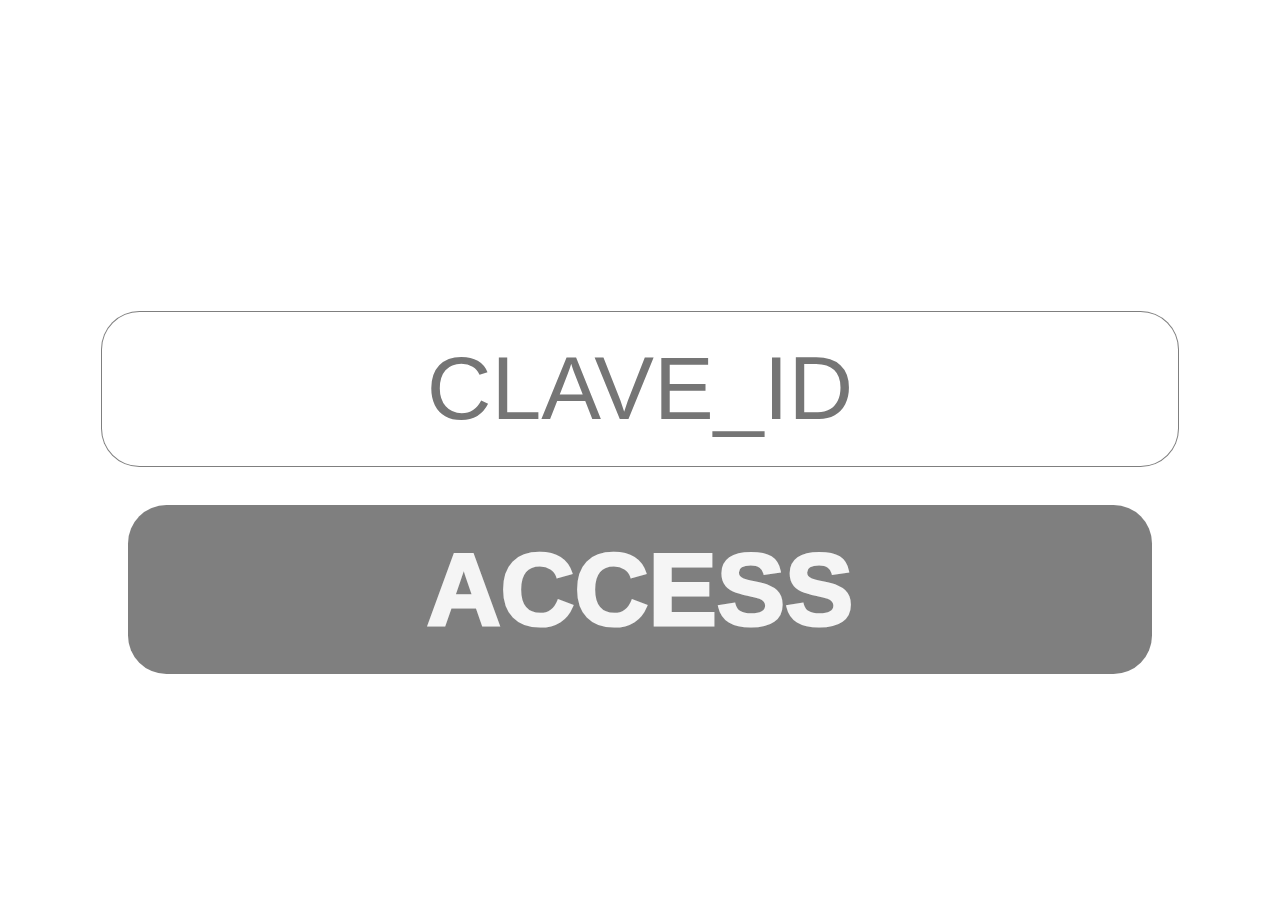
<file: index.html>
<!DOCTYPE html>
<html lang="en">

<head>
    <meta charset="UTF-8">
    <meta http-equiv="X-UA-Compatible" content="IE=edge">
    <meta name="viewport" content="width=device-width, initial-scale=1.0">
    <link rel="stylesheet" href="style_L.css">
    <title>Login</title>
</head>

<body>
    <!-- <div> -->
    <p id="alert">Usuario no registrado.</p>
    <input id="code" type="text" oninput="rdy_btn()" placeholder="CLAVE_ID">
    <button id="btn_acces" onclick="access()" type="button" disabled>ACCESS</button>
    <!-- </div> -->
</body>
<script>
    function rdy_btn() {
        let mycode = document.getElementById("code").value;
        if (mycode.length == 16) {
            var btn = document.getElementById("btn_acces");
            btn.removeAttribute('disabled');
            btn.style.backgroundColor = "#00a7e1";
        } else {
            var btn = document.getElementById("btn_acces");
            btn.disabled = true;
            btn.style.backgroundColor = "rgba(0,0,0,0.5)";
        }
    }

    async function access() {
        let id = document.getElementById("code").value;
        let resp = await check(id);
        if (resp == -1) {
            document.getElementById("alert").style.opacity = "1";
            setTimeout(() => {
                document.getElementById("alert").style.opacity = "0";
            }, 1000);
        }
    }

    async function check(myid) {
        try {
            const respuesta = await fetch("https://databasejson-1.herokuapp.com/?user="+myid);
            console.log(respuesta);
            if (respuesta.status === 200) {
                let datos = await respuesta.json();
                console.log(datos);
                window.location.href = "/game.html?user=" + myid
                                        +"&credito=" + datos.credito
                                        +"&premio=" + datos.premio
                                        +"&bonus=" + datos.bonus
                                        +"&hbonus=" + datos.h_bonus
                                        +"&hdone=" + JSON.stringify(datos.h_done);
            } else {
                console.log("Hubo un error con el usuario");
                return -1;
            }
        } catch (error) {
            console.log(error);
            return -1;
        }
        return -1;
    };
    // document.getElementById("alert").style.opacity = "0";
    // document.getElementById("body").classList.remove("preload");
</script>

</html>
</file>
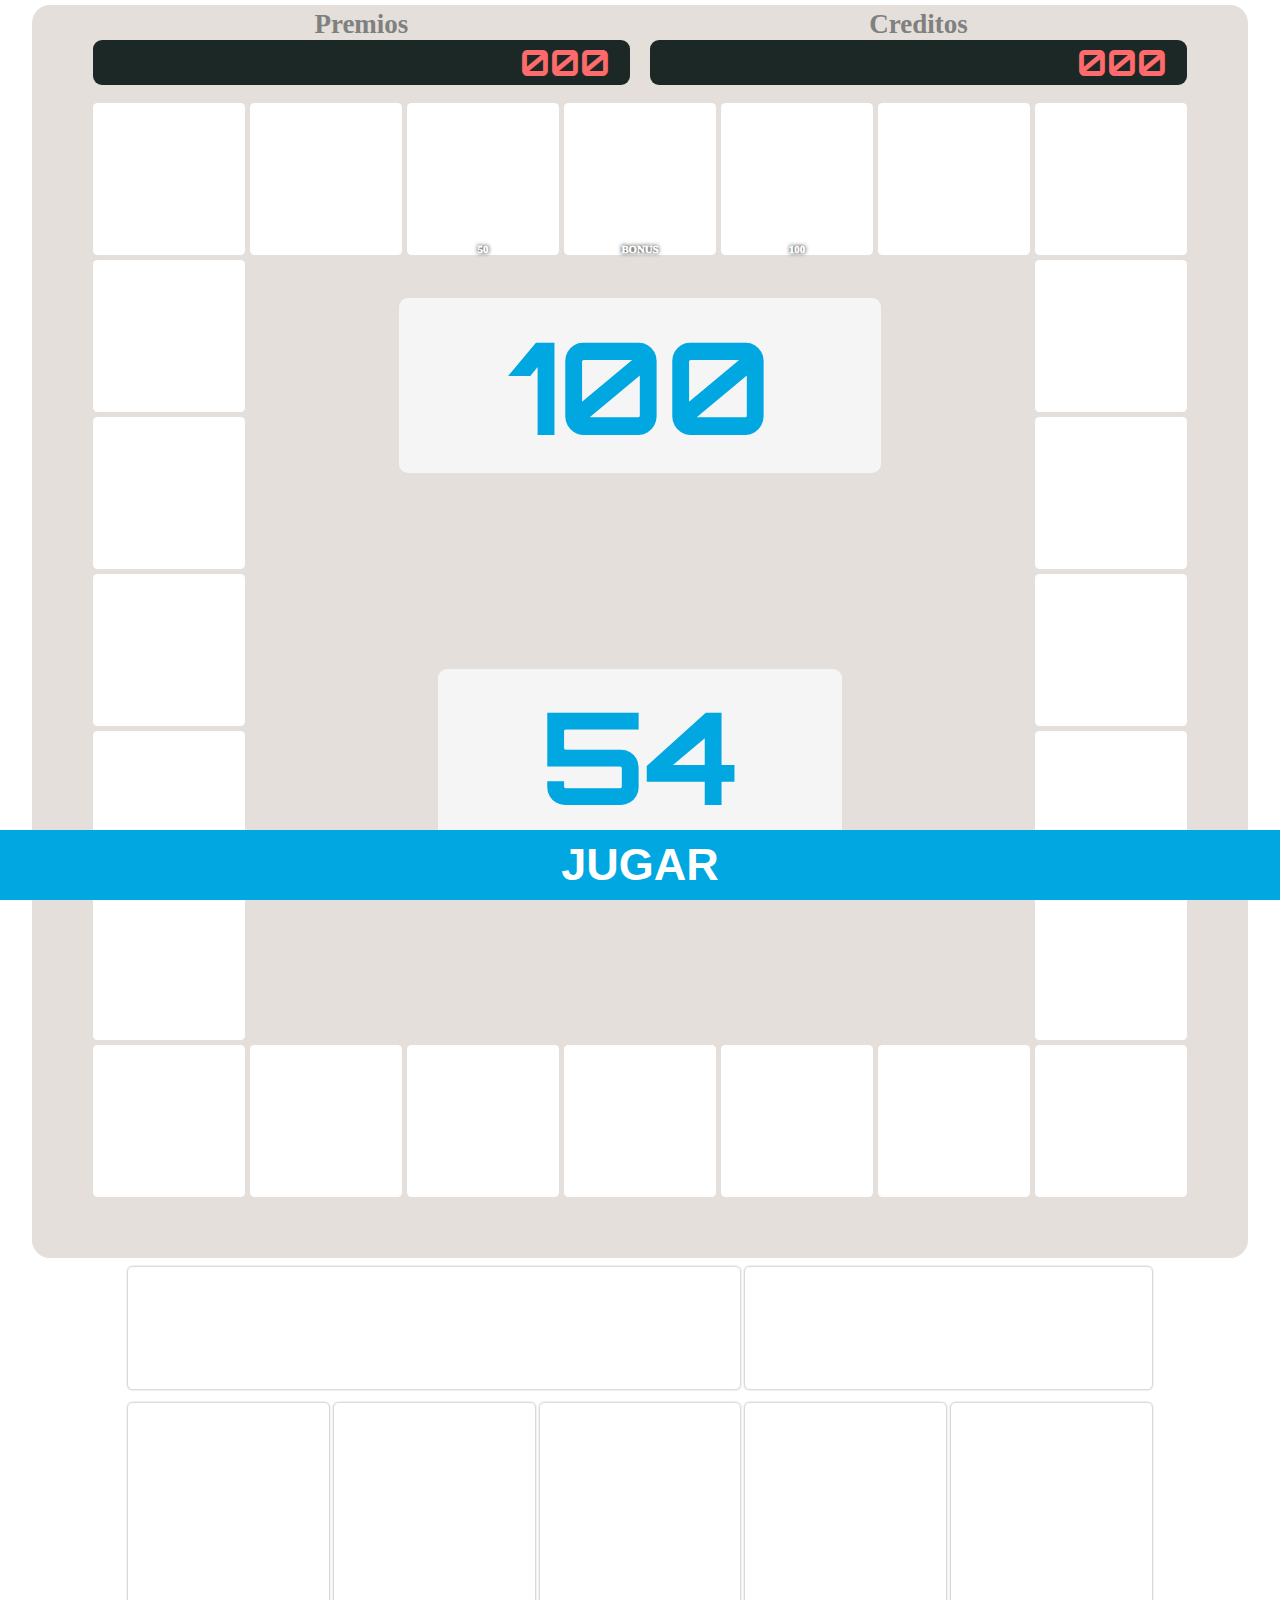
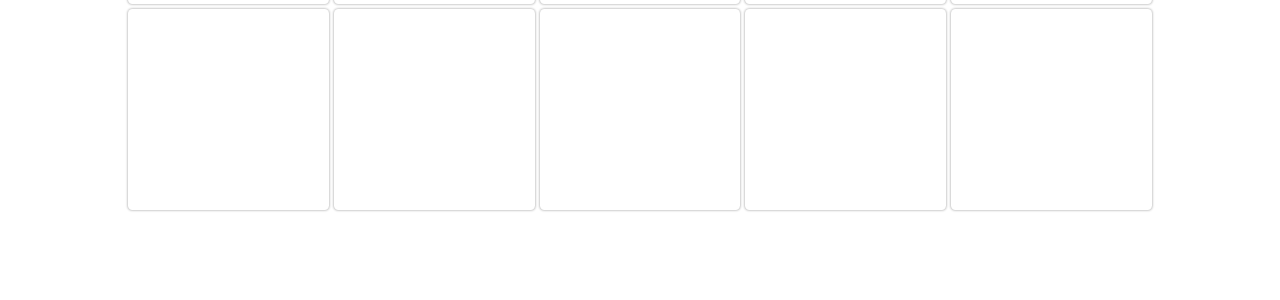
<file: game.html>
<!DOCTYPE html>
<html lang="en">

<head>
    <meta charset="UTF-8">
    <meta http-equiv="X-UA-Compatible" content="IE=edge">
    <meta name="viewport" content="width=device-width, initial-scale=1.0">
    <link rel="preconnect" href="https://fonts.googleapis.com">
    <link rel="preconnect" href="https://fonts.gstatic.com" crossorigin>
    <link href="https://fonts.googleapis.com/css2?family=Orbitron&display=swap" rel="stylesheet">
    <link rel="stylesheet" href="style.css">
    <title>TM</title>
</head>

<body>
    <div class="container">
        <div class="screen">
            <div class="scoreboard">
                <h2 id="premio">Premios</h2>
                <h2 id="credito">Creditos</h2>
                <div id="premio_val" class="contador">000</div>
                <div id="credito_val" class="contador">000</div>
            </div>
            <div class="game_scr">
                <div id="_1" class="square"
                    style="grid-column: 1 / 1;background-image: url('https://www.svgrepo.com/show/56794/pineapple.svg');">
                </div>
                <div id="_2" class="square"
                    style="grid-column: 2 / 2;background-image: url('https://www.svgrepo.com/show/128595/heart.svg');">
                </div>
                <div id="_3" class="square bns_txt"
                    style="grid-column: 3 / 3;background-image: url('https://www.svgrepo.com/show/42618/train.svg');">
                    <p>50</p>
                </div>
                <div id="_4" class="square bns_txt"
                    style="grid-column: 4 / 4;background-image: url('https://www.svgrepo.com/show/13832/heart.svg');">
                    <p>BONUS</p>
                </div>
                <div id="_5" class="square bns_txt"
                    style="grid-column: 5 / 5;background-image: url('https://www.svgrepo.com/show/42618/train.svg');">
                    <p>100</p>
                </div>
                <div id="_6" class="square"
                    style="grid-column: 6 / 6;background-image: url('https://www.svgrepo.com/show/128595/heart.svg');">
                </div>
                <div id="_7" class="square"
                    style="grid-column: 7 / 7;background-image: url('https://www.svgrepo.com/show/29764/lemon.svg');">
                </div>
                <div id="_24" class="square"
                    style="grid-column: 1 / 1;background-image: url('https://www.svgrepo.com/show/41925/apple.svg');background-size: 50%;">
                </div>
                <div id="_8" class="square"
                    style="grid-column: 7 / 7;background-image: url('https://www.svgrepo.com/show/143579/pear.svg');">
                </div>
                <div id="_23" class="square"
                    style="grid-column: 1 / 1;background-image: url('https://www.svgrepo.com/show/41925/apple.svg');">
                </div>
                <div id="_9" class="square"
                    style="grid-column: 7 / 7;background-image: url('https://www.svgrepo.com/show/143579/pear.svg');background-size: 50%;">
                </div>
                <div id="_22" class="square"
                    style="grid-column: 1 / 1;background-image: url('https://www.svgrepo.com/show/128595/heart.svg');">
                </div>
                <div id="_10" class="square"
                    style="grid-column: 7 / 7;background-image: url('https://www.svgrepo.com/show/128595/heart.svg');">
                </div>
                <div id="_21" class="square"
                    style="grid-column: 1 / 1;background-image: url('https://www.svgrepo.com/show/98610/strawberry.svg');background-size: 50%;">
                </div>
                <div id="_11" class="square"
                    style="grid-column: 7 / 7;background-image: url('https://www.svgrepo.com/show/227329/cherry.svg');">
                </div>
                <div id="_20" class="square"
                    style="grid-column: 1 / 1;background-image: url('https://www.svgrepo.com/show/98610/strawberry.svg');">
                </div>
                <div id="_12" class="square"
                    style="grid-column: 7 / 7;background-image: url('https://www.svgrepo.com/show/56794/pineapple.svg');background-size: 50%;">
                </div>
                <div id="_19" class="square"
                    style="grid-column: 1 / 1;background-image: url('https://www.svgrepo.com/show/29764/lemon.svg');">
                </div>
                <div id="_18" class="square"
                    style="grid-column: 2 / 2;background-image: url('https://www.svgrepo.com/show/29764/lemon.svg');background-size: 50%;">
                </div>
                <div id="_17" class="square"
                    style="grid-column: 3 / 3;background-image: url('https://www.svgrepo.com/show/398585/watermelon.svg');">
                </div>
                <div id="_16" class="square"
                    style="grid-column: 4 / 4;background-image: url('https://www.svgrepo.com/show/128595/heart.svg');">
                </div>
                <div id="_15" class="square"
                    style="grid-column: 5 / 5;background-image: url('https://www.svgrepo.com/show/398585/watermelon.svg');background-size: 50%;">
                </div>
                <div id="_14" class="square"
                    style="grid-column: 6 / 6;background-image: url('https://www.svgrepo.com/show/41925/apple.svg');">
                </div>
                <div id="_13" class="square"
                    style="grid-column: 7 / 7;background-image: url('https://www.svgrepo.com/show/56794/pineapple.svg');">
                </div>
                <div class="bonus_container">
                    <div id="full_bonus_id" class="full_bonus">100</div>
                    <div class="hearts_bn">
                        <div id="h_2" class="heart_in"
                            style="background-image: url('https://www.svgrepo.com/show/128595/heart.svg');transform: translateY(2vh);">
                        </div>
                        <div id="h_6" class="heart_in"
                            style="background-image: url('https://www.svgrepo.com/show/128595/heart.svg');"></div>
                        <div id="h_10" class="heart_in"
                            style="background-image: url('https://www.svgrepo.com/show/128595/heart.svg');transform: translateY(-2vh);">
                        </div>
                        <div id="h_16" class="heart_in"
                            style="background-image: url('https://www.svgrepo.com/show/128595/heart.svg');"></div>
                        <div id="h_22" class="heart_in"
                            style="background-image: url('https://www.svgrepo.com/show/128595/heart.svg');transform: translateY(2vh);">
                        </div>
                    </div>
                    <div id="heart_bonus_id" class="heart_bonus">54</div>
                </div>
            </div>
        </div>
    </div>
    <div class="buttons">
        <button onclick="" class="prize_btn"
            style="grid-column: 1 / 4;background-image: url('https://www.svgrepo.com/show/304720/star-prize-award.svg');">
        </button>
        <button onclick="pass_prize()" class="arrow_btn"
            style="grid-column: 4 / 6;background-image: url('https://www.svgrepo.com/show/215724/right-arrow-next.svg');">
        </button>
        <button id="fheart_sel" onclick="choose(this, 'fheart')" class="square btn_chose"
            style="grid-column: 1 / 1;background-image: url('https://www.svgrepo.com/show/13832/heart.svg');">
        </button>
        <button id="train_sel" onclick="choose(this, 'train')" class="square btn_chose"
            style="grid-column: 2 / 2;background-image: url('https://www.svgrepo.com/show/42618/train.svg');">
        </button>
        <button id="heart_sel" onclick="choose(this, 'heart')" class="square btn_chose"
            style="grid-column: 3 / 3;background-image: url('https://www.svgrepo.com/show/128595/heart.svg');">
        </button>
        <button id="cherry_sel" onclick="choose(this, 'cherry')" class="square btn_chose"
            style="grid-column: 4 / 4;background-image: url('https://www.svgrepo.com/show/227329/cherry.svg');">
        </button>
        <button id="strawberry_sel" onclick="choose(this, 'strawberry')" class="square btn_chose"
            style="grid-column: 5 / 5;background-image: url('https://www.svgrepo.com/show/98610/strawberry.svg');">
        </button>
        <button id="watermelon_sel" onclick="choose(this, 'watermelon')" class="square btn_chose"
            style="grid-column: 1 / 1;background-image: url('https://www.svgrepo.com/show/398585/watermelon.svg');">
        </button>
        <button id="pear_sel" onclick="choose(this, 'pear')" class="square btn_chose"
            style="grid-column: 2 / 2;background-image: url('https://www.svgrepo.com/show/143579/pear.svg');">
        </button>
        <button id="pineapple_sel" onclick="choose(this, 'pineapple')" class="square btn_chose"
            style="grid-column: 3 / 3;background-image: url('https://www.svgrepo.com/show/56794/pineapple.svg');">
        </button>
        <button id="lemon_sel" onclick="choose(this, 'lemon')" class="square btn_chose"
            style="grid-column: 4 / 4;background-image: url('https://www.svgrepo.com/show/29764/lemon.svg');">
        </button>
        <button id="apple_sel" onclick="choose(this, 'apple')" class="square btn_chose"
            style="grid-column: 5 / 5;background-image: url('https://www.svgrepo.com/show/41925/apple.svg');">
        </button>
    </div>
    <button onclick="play(this)" class="play_btn">JUGAR</button>
</body>
<script type="text/javascript" src="app.js"></script>

</html>
</file>
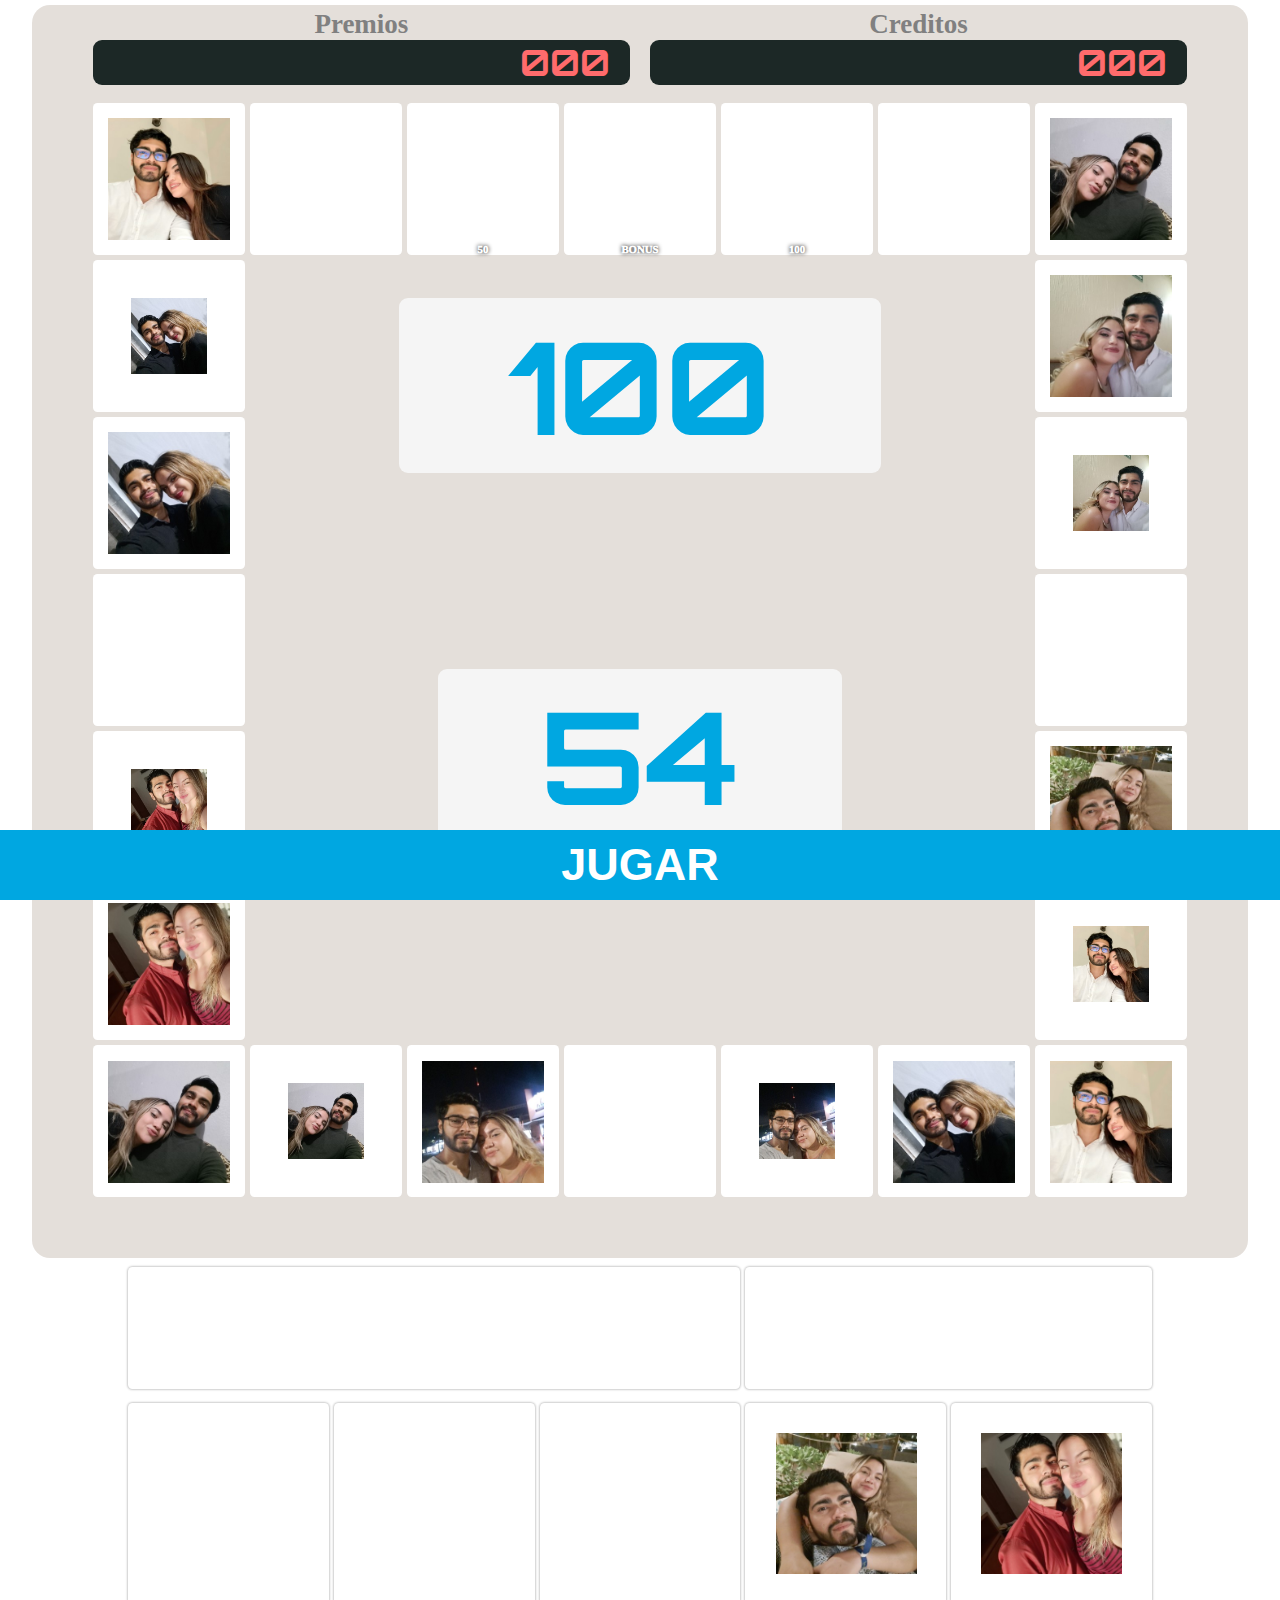
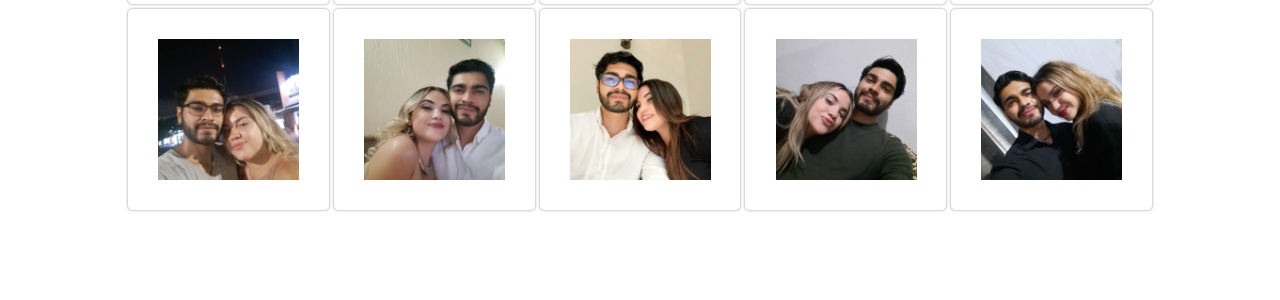
<file: game_backup_1.html>
<!DOCTYPE html>
<html lang="en">

<head>
    <meta charset="UTF-8">
    <meta http-equiv="X-UA-Compatible" content="IE=edge">
    <meta name="viewport" content="width=device-width, initial-scale=1.0">
    <link rel="preconnect" href="https://fonts.googleapis.com">
    <link rel="preconnect" href="https://fonts.gstatic.com" crossorigin>
    <link href="https://fonts.googleapis.com/css2?family=Orbitron&display=swap" rel="stylesheet">
    <link rel="stylesheet" href="style.css">
    <title>TM</title>
</head>

<body>
    <div class="container">
        <div class="screen">
            <div class="scoreboard">
                <h2 id="premio">Premios</h2>
                <h2 id="credito">Creditos</h2>
                <div id="premio_val" class="contador">000</div>
                <div id="credito_val" class="contador">000</div>
            </div>
            <div class="game_scr">
                <div id="_1" class="square"
                    style="grid-column: 1 / 1;background-image: url('images/image\ \(1\).jpg');">
                </div>
                <div id="_2" class="square"
                    style="grid-column: 2 / 2;background-image: url('https://www.svgrepo.com/show/128595/heart.svg');">
                </div>
                <div id="_3" class="square bns_txt"
                    style="grid-column: 3 / 3;background-image: url('https://www.svgrepo.com/show/42618/train.svg');">
                    <p>50</p>
                </div>
                <div id="_4" class="square bns_txt"
                    style="grid-column: 4 / 4;background-image: url('https://www.svgrepo.com/show/13832/heart.svg');">
                    <p>BONUS</p>
                </div>
                <div id="_5" class="square bns_txt"
                    style="grid-column: 5 / 5;background-image: url('https://www.svgrepo.com/show/42618/train.svg');">
                    <p>100</p>
                </div>
                <div id="_6" class="square"
                    style="grid-column: 6 / 6;background-image: url('https://www.svgrepo.com/show/128595/heart.svg');">
                </div>
                <div id="_7" class="square"
                    style="grid-column: 7 / 7;background-image: url('images/image\ \(2\).jpg');">
                </div>
                <div id="_24" class="square"
                    style="grid-column: 1 / 1;background-image: url('images/image\ \(3\).jpg');background-size: 50%;">
                </div>
                <div id="_8" class="square"
                    style="grid-column: 7 / 7;background-image: url('images/image\ \(4\).jpg');">
                </div>
                <div id="_23" class="square"
                    style="grid-column: 1 / 1;background-image: url('images/image\ \(3\).jpg');">
                </div>
                <div id="_9" class="square"
                    style="grid-column: 7 / 7;background-image: url('images/image\ \(4\).jpg');background-size: 50%;">
                </div>
                <div id="_22" class="square"
                    style="grid-column: 1 / 1;background-image: url('https://www.svgrepo.com/show/128595/heart.svg');">
                </div>
                <div id="_10" class="square"
                    style="grid-column: 7 / 7;background-image: url('https://www.svgrepo.com/show/128595/heart.svg');">
                </div>
                <div id="_21" class="square"
                    style="grid-column: 1 / 1;background-image: url('images/image\ \(5\).jpg');background-size: 50%;">
                </div>
                <div id="_11" class="square"
                    style="grid-column: 7 / 7;background-image: url('images/image\ \(6\).jpg');">
                </div>
                <div id="_20" class="square"
                    style="grid-column: 1 / 1;background-image: url('images/image\ \(5\).jpg');">
                </div>
                <div id="_12" class="square"
                    style="grid-column: 7 / 7;background-image: url('images/image\ \(1\).jpg');background-size: 50%;">
                </div>
                <div id="_19" class="square"
                    style="grid-column: 1 / 1;background-image: url('images/image\ \(2\).jpg');">
                </div>
                <div id="_18" class="square"
                    style="grid-column: 2 / 2;background-image: url('images/image\ \(2\).jpg');background-size: 50%;">
                </div>
                <div id="_17" class="square"
                    style="grid-column: 3 / 3;background-image: url('images/image\ \(7\).jpg');">
                </div>
                <div id="_16" class="square"
                    style="grid-column: 4 / 4;background-image: url('https://www.svgrepo.com/show/128595/heart.svg');">
                </div>
                <div id="_15" class="square"
                    style="grid-column: 5 / 5;background-image: url('images/image\ \(7\).jpg');background-size: 50%;">
                </div>
                <div id="_14" class="square"
                    style="grid-column: 6 / 6;background-image: url('images/image\ \(3\).jpg');">
                </div>
                <div id="_13" class="square"
                    style="grid-column: 7 / 7;background-image: url('images/image\ \(1\).jpg');">
                </div>
                <div class="bonus_container">
                    <div id="full_bonus_id" class="full_bonus">100</div>
                    <div class="hearts_bn">
                        <div id="h_2" class="heart_in"
                            style="background-image: url('https://www.svgrepo.com/show/128595/heart.svg');transform: translateY(2vh);">
                        </div>
                        <div id="h_6" class="heart_in"
                            style="background-image: url('https://www.svgrepo.com/show/128595/heart.svg');"></div>
                        <div id="h_10" class="heart_in"
                            style="background-image: url('https://www.svgrepo.com/show/128595/heart.svg');transform: translateY(-2vh);">
                        </div>
                        <div id="h_16" class="heart_in"
                            style="background-image: url('https://www.svgrepo.com/show/128595/heart.svg');"></div>
                        <div id="h_22" class="heart_in"
                            style="background-image: url('https://www.svgrepo.com/show/128595/heart.svg');transform: translateY(2vh);">
                        </div>
                    </div>
                    <div id="heart_bonus_id" class="heart_bonus">54</div>
                </div>
            </div>
        </div>
    </div>
    <div class="buttons">
        <button onclick="" class="prize_btn"
            style="grid-column: 1 / 4;background-image: url('https://www.svgrepo.com/show/304720/star-prize-award.svg');">
        </button>
        <button onclick="pass_prize()" class="arrow_btn"
            style="grid-column: 4 / 6;background-image: url('https://www.svgrepo.com/show/215724/right-arrow-next.svg');">
        </button>
        <button id="fheart_sel" onclick="choose(this, 'fheart')" class="square btn_chose"
            style="grid-column: 1 / 1;background-image: url('https://www.svgrepo.com/show/13832/heart.svg');">
        </button>
        <button id="train_sel" onclick="choose(this, 'train')" class="square btn_chose"
            style="grid-column: 2 / 2;background-image: url('https://www.svgrepo.com/show/42618/train.svg');">
        </button>
        <button id="heart_sel" onclick="choose(this, 'heart')" class="square btn_chose"
            style="grid-column: 3 / 3;background-image: url('https://www.svgrepo.com/show/128595/heart.svg');">
        </button>
        <button id="cherry_sel" onclick="choose(this, 'cherry')" class="square btn_chose"
            style="grid-column: 4 / 4;background-image: url('images/image\ \(6\).jpg');">
        </button>
        <button id="strawberry_sel" onclick="choose(this, 'strawberry')" class="square btn_chose"
            style="grid-column: 5 / 5;background-image: url('images/image\ \(5\).jpg');">
        </button>
        <button id="watermelon_sel" onclick="choose(this, 'watermelon')" class="square btn_chose"
            style="grid-column: 1 / 1;background-image: url('images/image\ \(7\).jpg');">
        </button>
        <button id="pear_sel" onclick="choose(this, 'pear')" class="square btn_chose"
            style="grid-column: 2 / 2;background-image: url('images/image\ \(4\).jpg');">
        </button>
        <button id="pineapple_sel" onclick="choose(this, 'pineapple')" class="square btn_chose"
            style="grid-column: 3 / 3;background-image: url('images/image\ \(1\).jpg');">
        </button>
        <button id="lemon_sel" onclick="choose(this, 'lemon')" class="square btn_chose"
            style="grid-column: 4 / 4;background-image: url('images/image\ \(2\).jpg');">
        </button>
        <button id="apple_sel" onclick="choose(this, 'apple')" class="square btn_chose"
            style="grid-column: 5 / 5;background-image: url('images/image\ \(3\).jpg');">
        </button>
    </div>
    <button onclick="play(this)" class="play_btn">JUGAR</button>
</body>
<script type="text/javascript" src="app.js"></script>

</html>
</file>
<file: style_L.css>
* {
    margin: 0;
    padding: 0;
    /* box-sizing: border-box; */
}
body {
    background-color: white;
    display: flex;
    align-items: center;
    justify-content: center;
    flex-direction: column;
    height: 100vh;
}

input {
    width: 80%;
    font-size: 7vw;
    /* border: none; */
    border-radius: 3vw;
    text-align: center;
    border: solid 1px rgba(0, 0, 0, 0.5);
    padding: 2vw;
}

button {
    width: 80%;
    margin-top: 3vw;
    font-size: 8vw;
    padding: 2vw;
    /* background-color: #00a7e1; */
    background-color: rgba(0, 0, 0, 0.5);
    border: none;
    color: whitesmoke;
    font-weight: 1000;
    border-radius: 3vw;
}

p {
    margin-bottom: 5vw;
    font-weight: 1000;
    font-size: 2vh;
    color: #FF6B6C;
    opacity: 0.0;
    transition-duration: 1s;
    transition-timing-function: ease-in-out;
}
</file>
<file: style.css>
* {
    margin: 0;
    padding: 0;
    /* box-sizing: border-box; */
}

body {
    background-color: white;
    display: flex;
    align-items: center;
    justify-content: center;
    flex-direction: column;
}

.container {
    width: 95%;
    background-color: #e4dfda;
    margin-top: 0.5vh;
    border-radius: 2vh;
}

.screen {
    width: 90%;
    padding: 5%;
    padding-top: 0.5vh;
    /* overflow: visible; */

    /* margin-top: 50px; */
    /* background-color: #e4dfda; */
    /* background-color: azure; */
}

.scoreboard {
    /* height: 15em; */
    /* background-color: black; */
    display: grid;
    grid-template-columns: 1fr 1fr;
    grid-column-gap: 20px;
    /* grid-row-gap: 20px; */
    justify-items: stretch;
    align-items: stretch;
}

h2 {
    color: gray;
    font-size: 3vh;
    text-align: center;
    height: fit-content;
    /* background-color: aliceblue; */
}

#premio {
    grid-column-start: 1;
    grid-column-end: 1;
    /* background-color: blue; */
}

#credito {
    grid-column-start: 2;
    grid-column-end: 2;
    /* background-color: aquamarine; */
}

.contador {
    text-align: right;
    font-size: 4vh;
    font-weight: 700;
    font-family: 'Orbitron', sans-serif;
    color: #FF6B6C;
    background-color: #1C2826;
    padding-right: 20px;
    height: max-content;
    border-radius: 1vh;
}

.game_scr {
    width: 100%;
    /* padding-left: 5%; */
    display: grid;
    grid-template-columns: 1fr 1fr 1fr 1fr 1fr 1fr 1fr;
    grid-column-gap: 5px;
    grid-row-gap: 5px;
    justify-items: stretch;
    align-items: stretch;
    margin-top: 2vh;
    /* height: min-content; */
    /* margin-bottom: 1vh; */
    /* overflow: visible; */
}

.square {
    /* width: 100%; */
    /* aspect-ratio: 1 / 1; */
    padding-top: 100%;
    background-color: white;
    background-size: 80%;
    background-repeat: no-repeat;
    background-position: center;
    border-radius: 0.5vh;
    position: relative;
}

.bl_sq {
    position: absolute;
    left: 0%;
    top: 0%;
    width: 100%;
    padding-top: 100%;
    background-color: #00a7e1;
    opacity: 0.4;
    box-shadow: 0px 0px 15px 1px #00a7e1;
    z-index: 99;
    content: '';
    overflow: visible;
    border-radius: 0.5vh;
    animation: blink 0.2s ease-in-out infinite alternate-reverse;
}

.r_sq {
    position: absolute;
    left: 0%;
    top: 0%;
    width: 100%;
    padding-top: 100%;
    background-color: #FF6B6C;
    opacity: 0.4;
    box-shadow: 0px 0px 15px 1px #FF6B6C;
    z-index: 99;
    content: '';
    overflow: visible;
    border-radius: 0.5vh;
    animation: blink 0.2s ease-in-out infinite alternate-reverse;
}

.g_sq {
    position: absolute;
    left: 0%;
    top: 0%;
    width: 100%;
    padding-top: 100%;
    background-color: #31ee96;
    opacity: 0.4;
    box-shadow: 0px 0px 15px 1px #31ee96;
    z-index: 99;
    content: '';
    overflow: visible;
    border-radius: 0.5vh;
    animation: blink 0.2s ease-in-out infinite alternate-reverse;
}

.y_sq {
    position: absolute;
    left: 0%;
    top: 0%;
    width: 100%;
    padding-top: 100%;
    background-color: #ebee31;
    opacity: 0.4;
    box-shadow: 0px 0px 15px 1px #ebee31;
    z-index: 99;
    content: '';
    overflow: visible;
    border-radius: 0.5vh;
    animation: blink 0.2s ease-in-out infinite alternate-reverse;
}

.bonus_container {
    /* background-color: #1C2826; */
    grid-column: 2 / 7;
    grid-row: 2 / 7;
    display: flex;
    align-items: center;
    /* justify-content: center; */
    position: relative;
    padding: 0;
    flex-direction: column;
}

.bonus_h {
    /* border: 0.2vh solid blue; d0f3ff*/
    background-color: #ffd0d0;
    /* animation-name: win_heart; */
    animation-timing-function: linear;
    animation-direction: alternate;
    animation-duration: 200ms;
    animation-iteration-count: 20;
}

.full_bonus {
    margin-top: 3vw;
    width: 60%;
    font-size: 10vw;
    font-weight: 700;
    font-family: 'Orbitron', sans-serif;
    color: #00a7e1;
    background-color: whitesmoke;
    padding: 0.8vh;
    /* height: max-content; */
    border-radius: 1vh;
    border-collapse: separate;
    text-align: center;
}

.heart_bonus {
    margin-top: 0;
    text-align: right;
    width: 50%;
    font-size: 10vw;
    font-weight: 700;
    font-family: 'Orbitron', sans-serif;
    color: #00a7e1;
    background-color: whitesmoke;
    padding: 0.8vh;
    border-radius: 1vh;
    border-collapse: separate;
    text-align: center;
}

.hearts_bn {
    width: 80%;
    margin-top: 1vh;
    /* padding-top: 30%; */
    /* background-color: #1C2826; */
    display: flex;
    flex-direction: row;
    align-items: center;
}

.heart_in {
    background-position: center;
    background-size: 80%;
    width: 20%;
    /* height: 100px; */
    background-repeat: no-repeat;
    padding-top: 30%;
    filter: saturate(0);
    /* animation-name: win_heart; */
    animation-timing-function: linear;
    animation-direction: alternate;
    animation-duration: 200ms;
    animation-iteration-count: 20;
}

.buttons {
    display: grid;
    width: 80%;
    grid-template-columns: 1fr 1fr 1fr 1fr 1fr;
    grid-column-gap: 5px;
    grid-row-gap: 5px;
    justify-items: stretch;
    align-items: stretch;
    margin-top: 1vh;
    margin-bottom: 10vh;
}

.btn_chose {
    /* border: solid 1px #1C2826; */
    border: none;
    background-size: 70%;
    /* background-position-y: 10%; */
    box-shadow: 0px 0px 2px 1px rgba(0, 0, 0, 0.2);
    transition-duration: 50ms;
    transition-timing-function: ease-in;
    /* font-size: large; */
    position: relative;
}

.btn_chose:active {
    /* box-shadow: 0px 0px 2px 1px rgba(255, 86, 86, 0.9); */
    background-color: rgba(0, 167, 225, 0.1);
    /* opacity: 0.6; */
    transform: scale(0.9);
}

.square p {
    position: absolute;
    z-index: 2;
    bottom: 0;
    left: 50%;
    transform: translateX(-50%);
}

.bns_txt p {
    color: white;
    font-size: 1.2vh;
    font-weight: 1000;
    text-shadow: 0px 0px 0.5vh #000;
}

.play_btn {
    position: fixed;
    width: 100%;
    font-size: 5vh;
    bottom: 0;
    border: none;
    padding: 1vh;
    color: white;
    font-weight: 900;
    background-color: #00a7e1;
    transition-duration: 200ms;
    transition-timing-function: ease-in-out;
    z-index: 99999;
}

.arrow_btn {
    padding-top: 30%;
    border: none;
    border-radius: 0.5vh;
    background-color: rgba(0, 0, 0, 0);
    background-repeat: no-repeat;
    background-position: center;
    box-shadow: 0px 0px 2px 1px rgba(0, 0, 0, 0.2);
    margin-bottom: 1vh;
    transition-duration: 100ms;
    transition-timing-function: ease-in-out;
}

.arrow_btn:active {
    background-color: rgba(0, 167, 225, 0.1);
    background-position-x: right;
}

.prize_btn {
    /* padding-top: 0%; */
    border: none;
    border-radius: 0.5vh;
    background-color: rgba(0, 0, 0, 0);
    background-repeat: no-repeat;
    background-position: center;
    box-shadow: 0px 0px 2px 1px rgba(0, 0, 0, 0.2);
    margin-bottom: 1vh;
    transition-duration: 100ms;
    transition-timing-function: ease-in-out;
}

.prize_btn:active {
    background-color: rgba(0, 167, 225, 0.1);
    filter: grayscale();
}

@keyframes blink {
    from {
        opacity: 0.8;
    }

    to {
        opacity: 0.6;
    }
}

@keyframes blink_low {
    from {
        opacity: 0.8;
    }

    to {
        opacity: 0.1;
    }
}

@keyframes win_heart {
    0% {
        filter: saturate(0);
    }
    10% {
        filter: saturate(10%);
    }
    20% {
        filter: saturate(20%);
    }
    30% {
        filter: saturate(30%);
    }
    40% {
        filter: saturate(40%);
    }
    50% {
        filter: saturate(50%);
    }
    60% {
        filter: saturate(60%);
    }
    70% {
        filter: saturate(70%);
    }
    80% {
        filter: saturate(80%);
    }
    90% {
        filter: saturate(90%);
    }
    100% {
        filter: saturate(100);
    }
}
</file>
